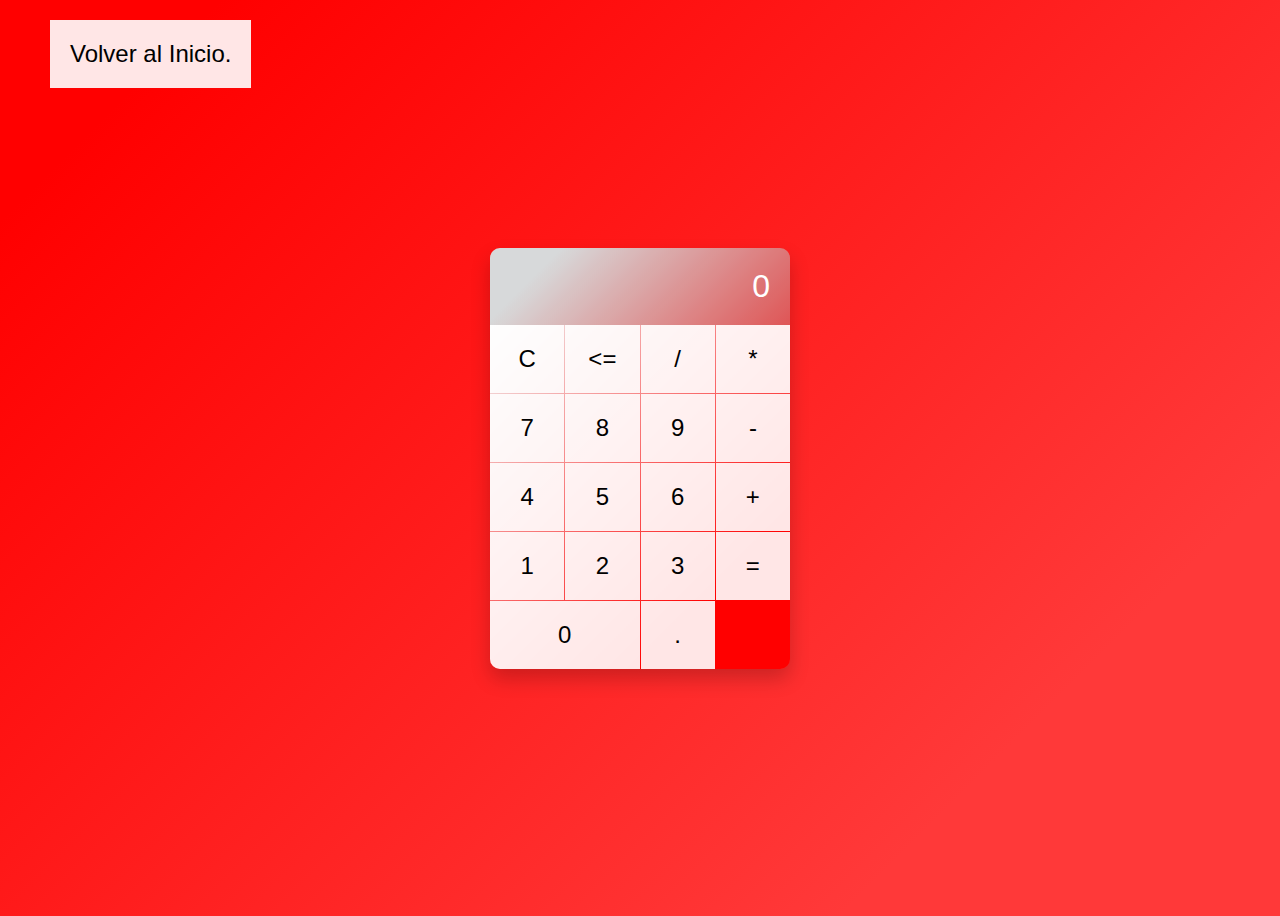
<file: grupo/Gordillo/index.html>
﻿<!--PT Carlos daniel vega hernandez cc 1024592974-->

<html lang="en">
<head>
    <meta charset="UTF-8">
    <meta name="viewport" content="width=device-width, initial-scale=1.0">
    <title>Calculadora Colorida</title>
    <link rel="stylesheet" href="StyleSheet1.css">
</head>
<body>
    <div class="calculator">
        <div class="display" id="display">0</div>
        <div class="buttons">
            <button onclick="clearDisplay()">C</button>
            <button onclick="deleteLast()"><=</button>
            <button onclick="appendOperator('/')">/</button>
            <button onclick="appendOperator('*')">*</button>
            <button onclick="appendNumber(7)">7</button>
            <button onclick="appendNumber(8)">8</button>
            <button onclick="appendNumber(9)">9</button>
            <button onclick="appendOperator('-')">-</button>
            <button onclick="appendNumber(4)">4</button>
            <button onclick="appendNumber(5)">5</button>
            <button onclick="appendNumber(6)">6</button>
            <button onclick="appendOperator('+')">+</button>
            <button onclick="appendNumber(1)">1</button>
            <button onclick="appendNumber(2)">2</button>
            <button onclick="appendNumber(3)">3</button>
            <button onclick="calculateResult()">=</button>
            <button onclick="appendNumber(0)" class="zero">0</button>
            <button onclick="appendNumber('.')">.</button>
        </div>
        
    </div>

    <div class="inicio"><a href="../../index.html">
        <button class="btn danger">Volver al Inicio.</button>
        </a></div>
    
    <script src="Script.java"></script>

    
</body>
</html>
</file>
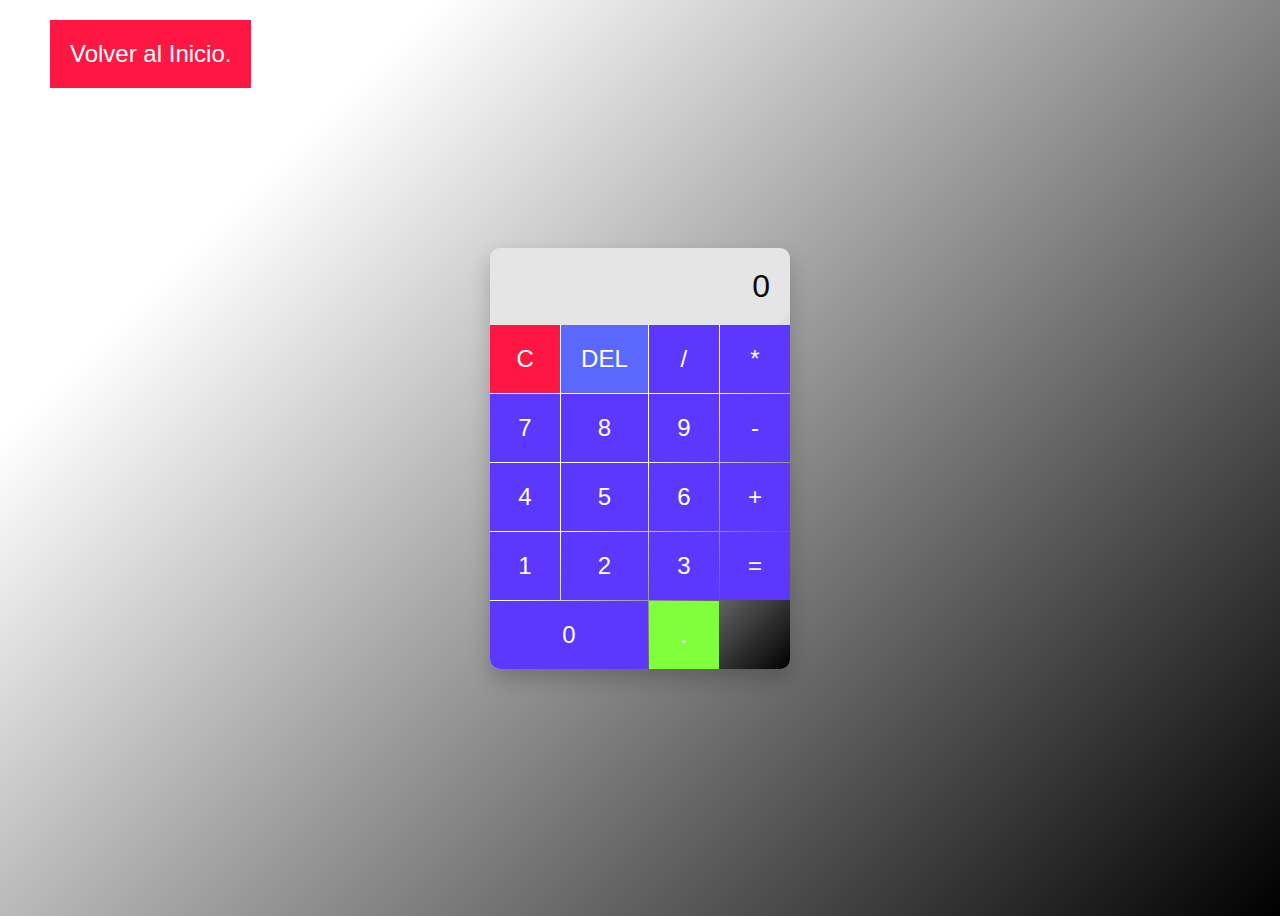
<file: grupo/Guerra/index.html>
﻿<!--GUERRA GIOVANNY cc 80737332-->

<!DOCTYPE html>
<html lang="en">
<head>
    <meta charset="UTF-8">
    <meta name="viewport" content="width=device-width, initial-scale=1.0">
    <title>Calculadora casio ultimo modelo</title>
    <link rel="stylesheet" href="StyleSheet1.css">
</head>
<body>
    <div class="calculator">
        <div class="display" id="display">0</div>
        <div class="buttons">
            <button onclick="clearDisplay()">C</button>
            <button onclick="deleteLast()">DEL</button>
            <button onclick="appendOperator('/')">/</button>
            <button onclick="appendOperator('*')">*</button>
            <button onclick="appendNumber(7)">7</button>
            <button onclick="appendNumber(8)">8</button>
            <button onclick="appendNumber(9)">9</button>
            <button onclick="appendOperator('-')">-</button>
            <button onclick="appendNumber(4)">4</button>
            <button onclick="appendNumber(5)">5</button>
            <button onclick="appendNumber(6)">6</button>
            <button onclick="appendOperator('+')">+</button>
            <button onclick="appendNumber(1)">1</button>
            <button onclick="appendNumber(2)">2</button>
            <button onclick="appendNumber(3)">3</button>
            <button onclick="calculateResult()">=</button>
            <button onclick="appendNumber(0)" class="zero">0</button>
            <button onclick="appendNumber('.')">.</button>
        </div>
    </div>
    <div class="inicio"><a href="../../index.html">
        <button class="btn danger">Volver al Inicio.</button>
        </a></div>
    <script src="Script.java"></script>
</body>
</html>
</file>
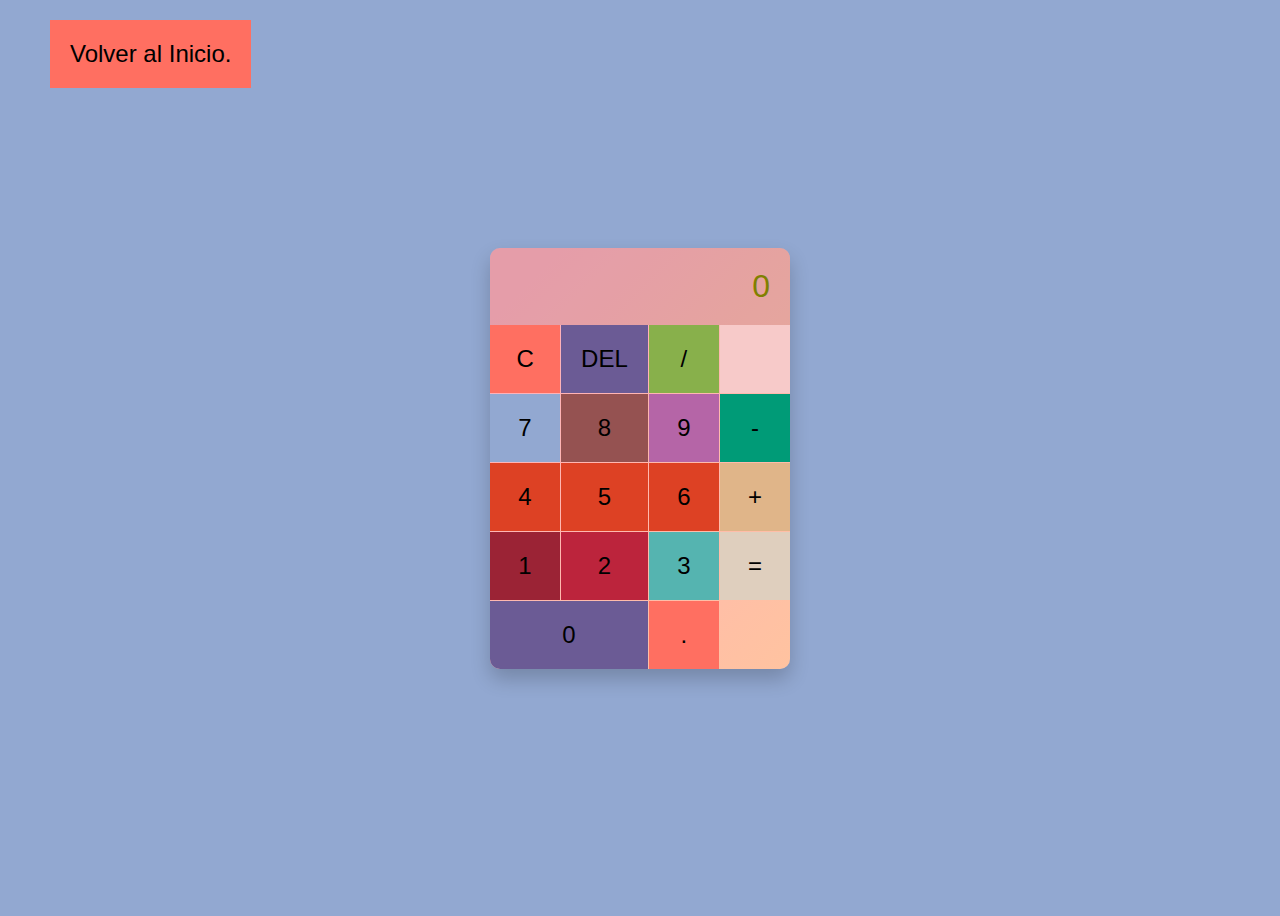
<file: grupo/Perez/index.html>
﻿<!DOCTYPE html>
<html lang="en">
<head>
    <meta charset="UTF-8">
    <meta name="viewport" content="width=device-width, initial-scale=1.0">
    <title>Calculadora Colorida</title>
    <link rel="stylesheet" href="StyleSheet1.css">
</head>
<body>
    <div class="calculator">
        <div class="display" id="display">0</div>
        <div class="buttons">
            <button onclick="clearDisplay()">C</button>
            <button onclick="deleteLast()">DEL</button>
            <button onclick="appendOperator('/')">/</button>
            <button onclick="appendOperator('')"></button>
            <button onclick="appendNumber(7)">7</button>
            <button onclick="appendNumber(8)">8</button>
            <button onclick="appendNumber(9)">9</button>
            <button onclick="appendOperator('-')">-</button>
            <button onclick="appendNumber(4)">4</button>
            <button onclick="appendNumber(5)">5</button>
            <button onclick="appendNumber(6)">6</button>
            <button onclick="appendOperator('+')">+</button>
            <button onclick="appendNumber(1)">1</button>
            <button onclick="appendNumber(2)">2</button>
            <button onclick="appendNumber(3)">3</button>
            <button onclick="calculateResult()">=</button>
            <button onclick="appendNumber(0)" class="zero">0</button>
            <button onclick="appendNumber('.')">.</button>
        </div>
    </div>

    <div class="inicio"><a href="../../index.html">
        <button class="btn danger">Volver al Inicio.</button>
        </a></div>
    <script src="Script.java"></script>
</body>
</html>
</file>
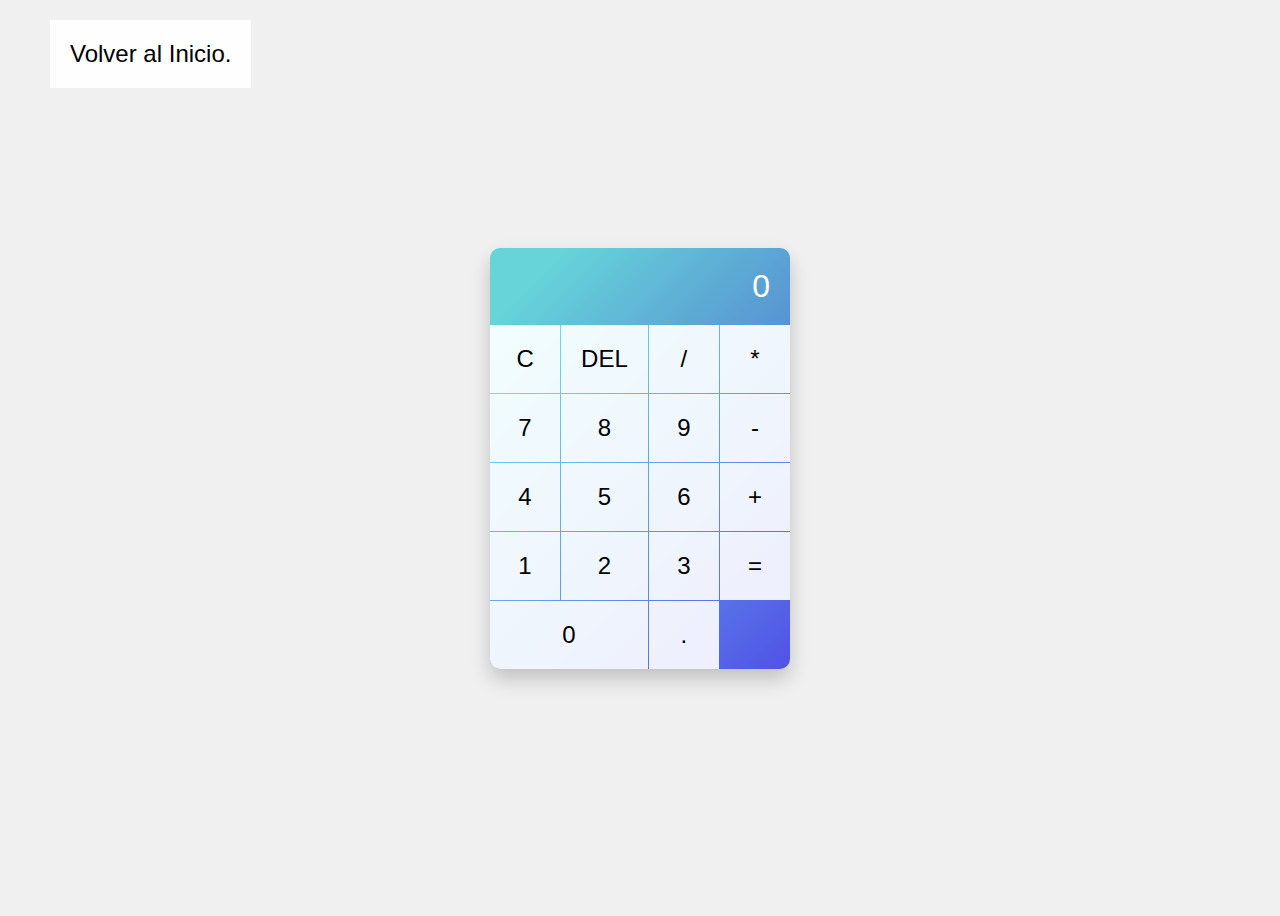
<file: grupo/Reyes/index.html>
﻿<!--PT Reyes Monsalve Alex Giovanny Cc. 1093791202-->

<!DOCTYPE html>
<html lang="en">
<head>
    <meta charset="UTF-8">
    <meta name="viewport" content="width=device-width, initial-scale=1.0">
    <title>Calculadora Alex</title>
    <link rel="stylesheet" href="StyleSheet1.css">
</head>
<body>
    <div class="calculadora">
        <div class="display" id="display">0</div>
        <div class="buttons">
            <button onclick="clearDisplay()">C</button>
            <button onclick="deleteLast()">DEL</button>
            <button onclick="appendOperator('/')">/</button>
            <button onclick="appendOperator('*')">*</button>
            <button onclick="appendNumber(7)">7</button>
            <button onclick="appendNumber(8)">8</button>
            <button onclick="appendNumber(9)">9</button>
            <button onclick="appendOperator('-')">-</button>
            <button onclick="appendNumber(4)">4</button>
            <button onclick="appendNumber(5)">5</button>
            <button onclick="appendNumber(6)">6</button>
            <button onclick="appendOperator('+')">+</button>
            <button onclick="appendNumber(1)">1</button>
            <button onclick="appendNumber(2)">2</button>
            <button onclick="appendNumber(3)">3</button>
            <button onclick="calculateResult()">=</button>
            <button onclick="appendNumber(0)" class="zero">0</button>
            <button onclick="appendNumber('.')">.</button>
        </div>
    </div>

    <div class="inicio"><a href="../../index.html">
        <button class="btn danger">Volver al Inicio.</button>
        </a></div>
    <script src="Script.java"></script>
</body>
</html>
</file>
<file: grupo/Gordillo/StyleSheet1.css>
﻿/*carlos daniel vega hernandez */

body {
    display: flex;
    justify-content: center;
    align-items: center;
    height: 100vh;
    background: linear-gradient(135deg, #ff0000 10%, #ff3939 80%);
    font-family: 'Arial', sans-serif;
}

.calculator {
    background: linear-gradient(135deg, #f0f2f3 10%, #ff0000 80%);
    border-radius: 10px;
    box-shadow: 0 10px 20px rgba(0, 0, 0, 0.2);
    overflow: hidden;
    width: 300px;
}

.display {
    background: rgba(0, 0, 0, 0.1);
    color: white;
    text-align: right;
    padding: 20px;
    font-size: 2em;
    overflow: hidden;
}

.buttons {
    display: grid;
    grid-template-columns: repeat(4, 1fr);
    gap: 1px;
}

button {
    background: rgba(255, 255, 255, 0.9);
    border: none;
    padding: 20px;
    font-size: 1.5em;
    cursor: pointer;
    transition: background 0.3s;
}

    button:hover {
        background: rgba(255, 255, 255, 1);
    }

    button:active {
        background: rgba(200, 200, 200, 1);
    }

.zero {
    grid-column: span 2;
}
.inicio{
    position: absolute;
  top: 20px;
  left: 50px;
}
</file>
<file: grupo/Guerra/StyleSheet1.css>
﻿body {
    display: flex;
    justify-content: center;
    align-items: center;
    height: 100vh;
    background:linear-gradient(135deg, #ffffff 20%, #000000 100%);
    font-family: 'Arial', sans-serif;
}

.calculator {
    background: linear-gradient(135deg, #ffffff 50%, #000000 100%);
    border-radius: 10px;
    box-shadow: 0 10px 20px rgba(0, 0, 0, 0.2);
    overflow: hidden;
    width: 300px;
}

.display {
    background: rgba(0, 0, 0, 0.1);
    color: rgb(12, 11, 11);
    text-align: right;
    padding: 20px;
    font-size: 2em;
    overflow: hidden;
}

.buttons {
    display: grid;
    grid-template-columns: repeat(4, 1fr);
    gap: 1px;
}

button {
    border: none;
    padding: 20px;
    font-size: 1.5em;
    cursor: pointer;
    transition: background 0.3s;
    color: white;
}

button:nth-child(1) {
    background: #FF1744;
}

button:nth-child(2) {
    background: #5b68ff;
}

button:nth-child(3) {
    background: #5c38ff;
}

button:nth-child(4) {
    background: #5c38ff;
}

button:nth-child(5) {
    background: #5c38ff;
}

button:nth-child(6) {
    background: #5c38ff;
}

button:nth-child(7) {
    background: #5c38ff;
}

button:nth-child(8) {
    background: #5c38ff;
}

button:nth-child(9) {
    background: #5c38ff;
}

button:nth-child(10) {
    background: #5c38ff;
}

button:nth-child(11) {
    background: #5c38ff;
}

button:nth-child(12) {
    background: #5c38ff;
}

button:nth-child(13) {
    background: #5c38ff;
}

button:nth-child(14) {
    background: #5c38ff;
}

button:nth-child(15) {
    background: #5c38ff;
}

button:nth-child(16) {
    background: #5c38ff;
}

button:nth-child(17) {
    background: #5c38ff;
}

button:nth-child(18) {
    background: #80ff3b;
}

button:hover {
    filter: brightness(1.2);
}

button:active {
    filter: brightness(0.9);
}

.zero {
    grid-column: span 2;
}

.inicio{
    position: absolute;
  top: 20px;
  left: 50px;
}
</file>
<file: grupo/Perez/StyleSheet1.css>
﻿body {
    display: flex;
    justify-content: center;
    align-items: center;
    height: 100vh;
    background-color: #92a8d1;
    font-family: 'Arial', sans-serif;
}

.calculator {
    background: linear-gradient(135deg, #FFAFBD 10%, #ffc3a0 100%);
    border-radius: 10px;
    box-shadow: 0 10px 20px rgba(0, 0, 0, 0.2);
    overflow: hidden;
    width: 300px;
}

.display {
    background: rgba(0, 0, 0, 0.1);
    color: olive;
    text-align: right;
    padding: 20px;
    font-size: 2em;
    overflow: hidden;
}

.buttons {
    display: grid;
    grid-template-columns: repeat(4, 1fr);
    gap: 1px;
}

button {
    border: none;
    padding: 20px;
    font-size: 1.5em;
    cursor: pointer;
    transition: background 0.3s;
    color: black;
}

    button:nth-child(1) {
        background: #ff6f61;
    }

    button:nth-child(2) {
        background: #6b5b95;
    }

    button:nth-child(3) {
        background: #88b04b;
    }

    button:nth-child(4) {
        background: #f7cac9;
    }

    button:nth-child(5) {
        background: #92a8d1;
    }

    button:nth-child(6) {
        background: #955251;
    }

    button:nth-child(7) {
        background: #b565a7;
    }

    button:nth-child(8) {
        background: #009b77;
    }

    button:nth-child(9) {
        background: #dd4124;
    }

    button:nth-child(10) {
        background: #dd4124;
    }

    button:nth-child(11) {
        background: #dd4124;
    }

    button:nth-child(12) {
        background: #e0b589;
    }

    button:nth-child(13) {
        background: #9b2335;
    }

    button:nth-child(14) {
        background: #bc243c;
    }

    button:nth-child(15) {
        background: #55b4b0;
    }

    button:nth-child(16) {
        background: #dfcfbe;
    }

    button:nth-child(17) {
        background: #6b5b95;
    }

    button:nth-child(18) {
        background: #ff6f61;
    }

    button:hover {
        filter: brightness(1.2);
    }

    button:active {
        filter: brightness(0.9);
    }

.zero {
    grid-column: span 2;
}
.inicio{
    position: absolute;
  top: 20px;
  left: 50px;
}
</file>
<file: grupo/Reyes/StyleSheet1.css>
﻿body {
    display: flex;
    justify-content: center;
    align-items: center;
    height: 100vh;
    background-color: #f0f0f0;
    font-family: 'Arial', sans-serif;
}

.calculadora {
    background: linear-gradient(135deg, #72EDF2 10%, #5151E5 100%);
    border-radius: 10px;
    box-shadow: 0 10px 20px rgba(0, 0, 0, 0.2);
    overflow: hidden;
    width: 300px;
}

.display {
    background: rgba(0, 0, 0, 0.1);
    color: white;
    text-align: right;
    padding: 20px;
    font-size: 2em;
    overflow: hidden;
}

.buttons {
    display: grid;
    grid-template-columns: repeat(4, 1fr);
    gap: 1px;
}

button {
    background: rgba(255, 255, 255, 0.9);
    border: none;
    padding: 20px;
    font-size: 1.5em;
    cursor: pointer;
    transition: background 0.3s;
}

    button:hover {
        background: rgba(255, 255, 255, 1);
    }

    button:active {
        background: rgba(200, 200, 200, 1);
    }

.zero {
    grid-column: span 2;
}
.inicio{
    position: absolute;
  top: 20px;
  left: 50px;
}
</file>
